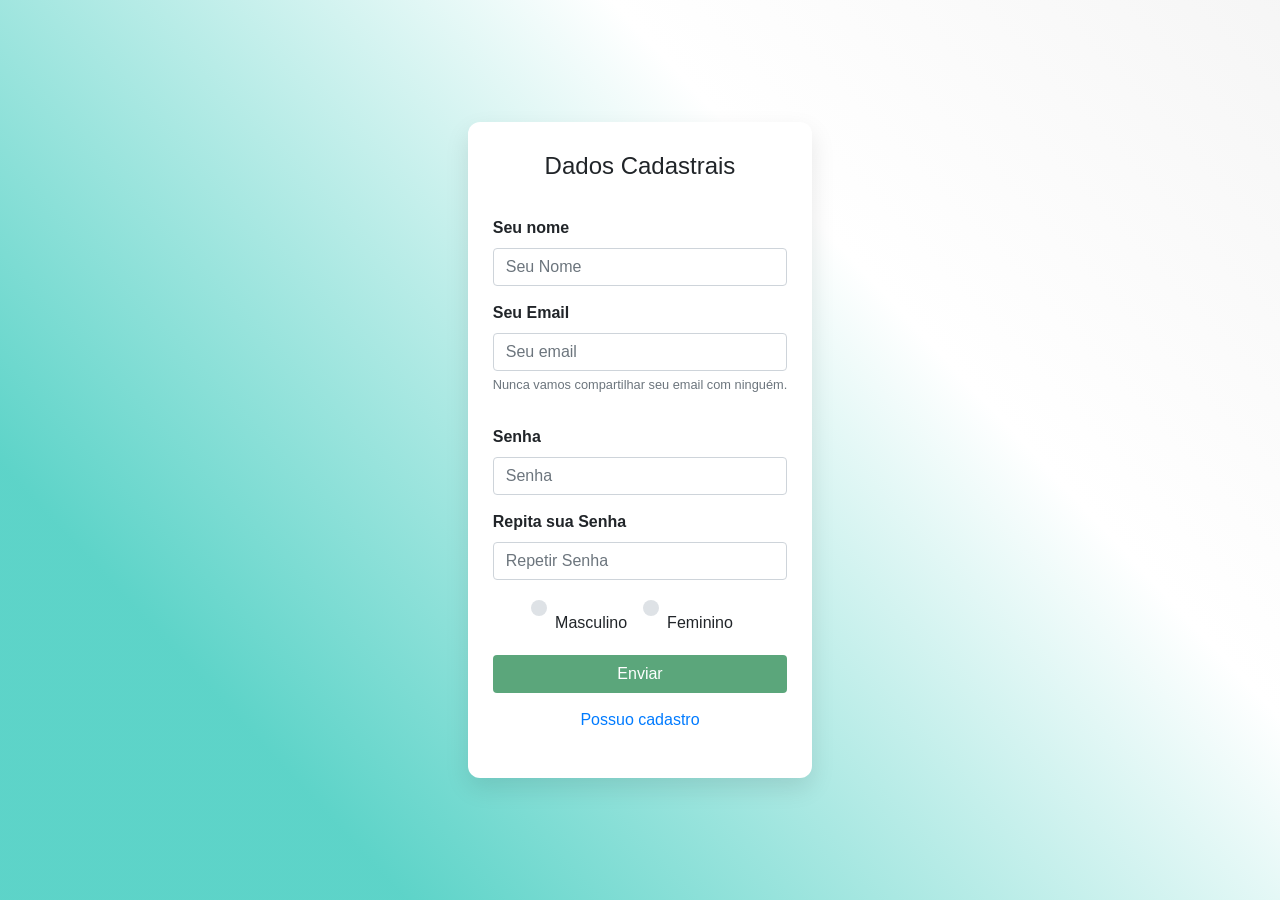
<file: cadastro.html>
<!DOCTYPE html>
<html lang="pt-br">
<head>
    <meta charset="UTF-8">
    <meta name="viewport" content="width=device-width, initial-scale=1.0">
    <title>Cadastrar</title>
    <link rel="stylesheet" href="cadastro.css">
    <link rel="stylesheet" href="https://stackpath.bootstrapcdn.com/bootstrap/4.1.3/css/bootstrap.min.css" integrity="sha384-MCw98/SFnGE8fJT3GXwEOngsV7Zt27NXFoaoApmYm81iuXoPkFOJwJ8ERdknLPMO" crossorigin="anonymous">
    <script src="https://code.jquery.com/jquery-3.3.1.slim.min.js" integrity="sha384-q8i/X+965DzO0rT7abK41JStQIAqVgRVzpbzo5smXKp4YfRvH+8abtTE1Pi6jizo" crossorigin="anonymous"></script>
<script src="https://cdnjs.cloudflare.com/ajax/libs/popper.js/1.14.3/umd/popper.min.js" integrity="sha384-ZMP7rVo3mIykV+2+9J3UJ46jBk0WLaUAdn689aCwoqbBJiSnjAK/l8WvCWPIPm49" crossorigin="anonymous"></script>
<script src="https://stackpath.bootstrapcdn.com/bootstrap/4.1.3/js/bootstrap.min.js" integrity="sha384-ChfqqxuZUCnJSK3+MXmPNIyE6ZbWh2IMqE241rYiqJxyMiZ6OW/JmZQ5stwEULTy" crossorigin="anonymous"></script>
</head>
<body>
    <div id="container d-flex align-items-center">
        <form class="form-bt px-20">
            <div class=" form-group ">
              <h1 class="h1-form">Dados Cadastrais</h1> 
              <label for="exampleInputNome1 " class="font-weight-bold">Seu nome</label>
              <input type="text" class="form-control" id="exampleInputNome1" aria-describedby="emailHelp" placeholder="Seu Nome">
              <label for="exampleInputEmail1 " class="font-weight-bold">Seu Email</label>
              <input type="email" class="form-control" id="exampleInputEmail1" aria-describedby="emailHelp" placeholder="Seu email">
              <small id="emailHelp" class="form-text text-muted font-weight-light">Nunca vamos compartilhar seu email com ninguém.</small>
            </div>
            <div class="form-group">
              <label for="exampleInputPassword1" class="font-weight-bold">Senha</label>
              <input type="password" class="form-control" id="exampleInputPassword1" placeholder="Senha">

              <label for="exampleRPPassword" class="font-weight-bold">Repita sua Senha</label>
              <input type="password" class="form-control" id="exampleRPPassword" placeholder="Repetir Senha">
              <small id="AlertSenha" class="form-text text-muted font-weight-light ">Senhas diferentes!!!</small>
            </div>
          <div class="check d-flex justify-content-center ">
            <div class="custom-control custom-radio custom-control-inline">
              <input type="radio" id="customRadioInline1" name="customRadioInline1" class="custom-control-input">
              <label class="custom-control-label" for="customRadioInline1">Masculino</label>
            </div>
            <div class="custom-control custom-radio custom-control-inline">
              <input type="radio" id="customRadioInline2" name="customRadioInline1" class="custom-control-input">
              <label class="custom-control-label" for="customRadioInline2">Feminino</label>
            </div>
          </div>  
            <button type="button" class="btn-form btn bg- d-flex mx-auto " onclick="BTNenviar()">Enviar</button>
            <p class="p-form d-flex"><a href="login.html" class=" d-flex mx-auto"> Possuo cadastro</a></p>
          </form>
    </div>
<script src="cadastro.js"></script>
</body>
</html>
</file>
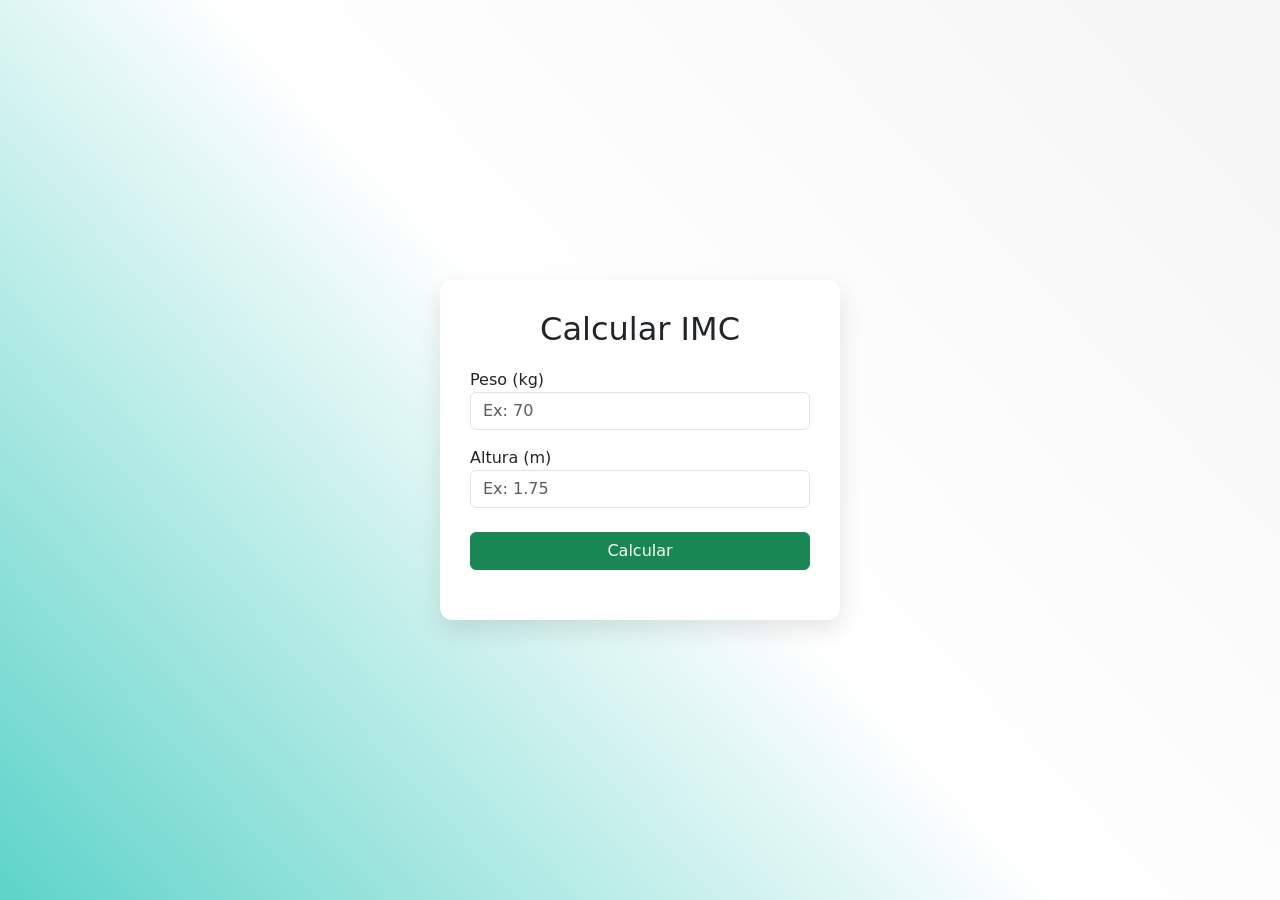
<file: imc.html>
<!DOCTYPE html>
<html lang="pt-br">
<head>
    <meta charset="UTF-8">
    <meta name="viewport" content="width=device-width, initial-scale=1.0">
    <title>Cálculo de IMC</title>

    <link href="https://cdn.jsdelivr.net/npm/bootstrap@5.2.3/dist/css/bootstrap.min.css" rel="stylesheet">

    <style>
        body {
            display: flex;
            justify-content: center;
            align-items: center;
            min-height: 100vh;

            background: linear-gradient(47deg, #41ccbfd9, #fff, #f5f5f5);
        }

        .container-imc {
            width: 100%;
            max-width: 400px;
            background: white;
            padding: 30px;
            border-radius: 12px;
            box-shadow: 0 10px 25px rgba(0,0,0,0.1);
        }

        h2 {
            text-align: center;
            margin-bottom: 20px;
        }

        .resultado {
            margin-top: 20px;
            text-align: center;
            font-weight: bold;
        }
    </style>
</head>

<body>

<div class="container-imc">

    <h2>Calcular IMC</h2>

    <label>Peso (kg)</label>
    <input type="number" id="peso" class="form-control" placeholder="Ex: 70">

    <label class="mt-3">Altura (m)</label>
    <input type="number" step="0.01" id="altura" class="form-control" placeholder="Ex: 1.75">

    <button class="btn btn-success w-100 mt-4" onclick="calcularIMC()">Calcular</button>

    <div id="resultado" class="resultado"></div>

</div>

<script>
function calcularIMC() {
    let peso = parseFloat(document.getElementById("peso").value);
    let altura = parseFloat(document.getElementById("altura").value);

    if (!peso || !altura) {
        alert("Preencha todos os campos!");
        return;
    }

    let imc = peso / (altura * altura);
    imc = imc.toFixed(2);

    let classificacao = "";

    if (imc < 18.5) classificacao = "Abaixo do peso";
    else if (imc < 25) classificacao = "Peso normal";
    else if (imc < 30) classificacao = "Sobrepeso";
    else if (imc < 35) classificacao = "Obesidade grau I";
    else if (imc < 40) classificacao = "Obesidade grau II";
    else classificacao = "Obesidade grau III";

    document.getElementById("resultado").innerHTML =
        `Seu IMC é ${imc} <br>
     <strong>${classificacao}</strong><br><br>
     Contate um dos nossos profissionais e obtenha sua dieta e treino personalizados`;
}
</script>

</body>
</html>
</file>
<file: cadastro.css>
* {
    padding: 0;
    margin: 0;
    box-sizing: border-box;
}

body {
    display: flex;
    align-items: center;
    justify-content: center;
    min-height: 100vh;
    padding: 20px;

    background: linear-gradient(
        47deg,
        rgba(65, 204, 191, 0.85) 19.17%,
        #ffffff 68.44%,
        #f5f5f5 102.04%
    );
}

/* Container do formulário */
.form-bt {
    width: 100%;
    max-width: 420px;
    background-color: #fff;

    border-radius: 12px;
    padding: 30px 25px;

    box-shadow: 0 10px 25px rgba(0, 0, 0, 0.1);
}


.h1-form {
    text-align: center;
    font-size: 24px;
    margin-bottom: 20px;
}

label {
    display: block;
    margin-top: 15px;
    font-weight: 500;
}


input {
    width: 100%;
    padding: 10px;
    margin-top: 5px;

    border-radius: 6px;
    border: 1px solid #ccc;

    outline: none;
    transition: 0.2s;
}

input:focus {
    border-color: #5BA67B;
}


.checkbox-form {
    display: flex;
    justify-content: center;
    gap: 15px;
    margin-top: 15px;
}


.btn {
    margin-top: 20px;
}

.btn-form {
    width: 100%;
    padding: 12px;

    border: none;
    border-radius: 8px; 

    background-color: #5BA67B;
    color: white;
    font-weight: bold;
    display: flex;
    justify-content: center;

    cursor: pointer;
    transition: 0.3s;
}

.btn-form:hover {
    background-color: #1a3f2a;
}


.p-form {
    margin-top: 15px;
    text-align: center;
}

/* Alerta senha */
#AlertSenha {
    display: none;
    color: red;
    font-size: 12px;
    margin-top: 5px;
}


@media (max-width: 480px) {
    .form-bt {
        padding: 20px;
    }

    .h1-form {
        font-size: 20px;
    }
}
</file>
